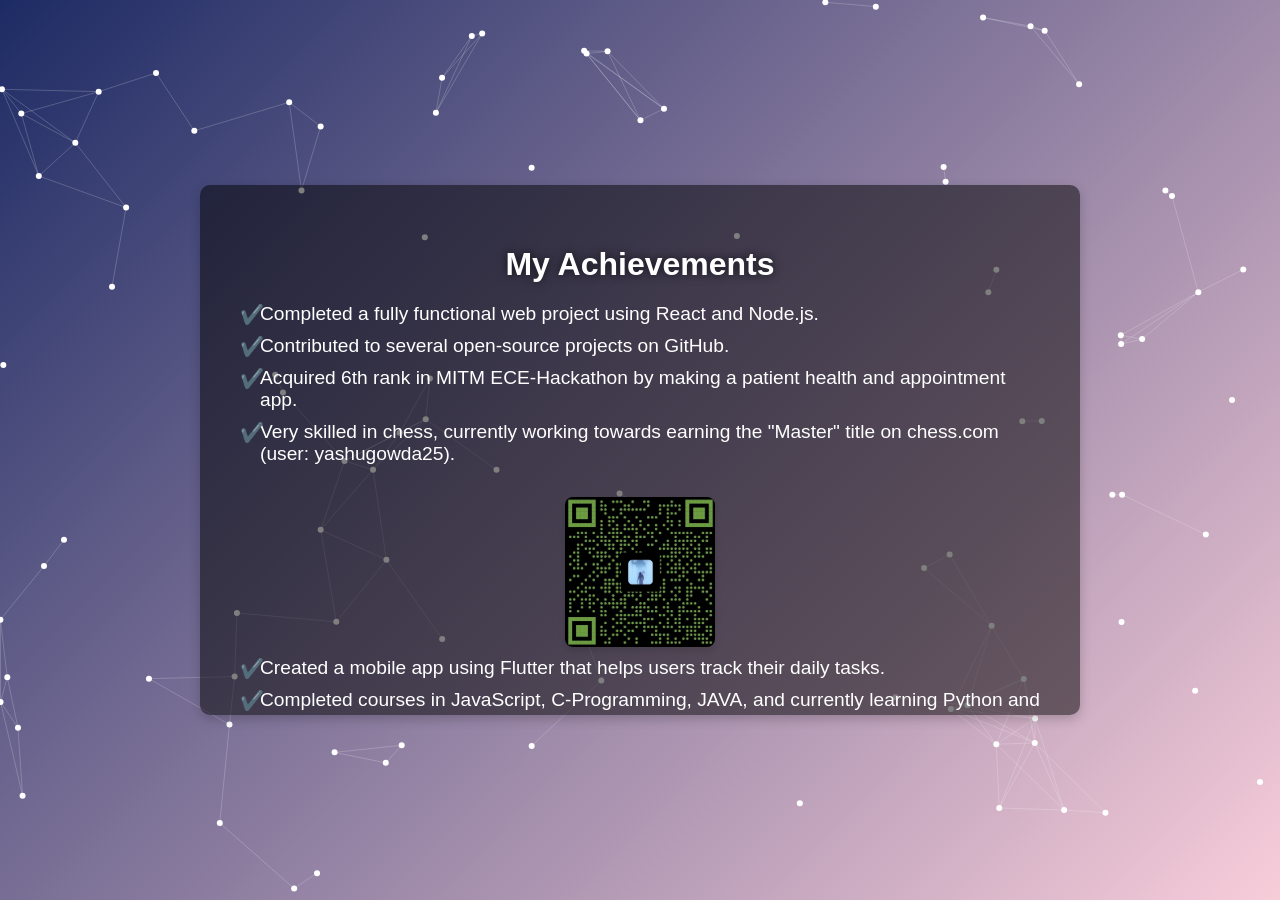
<file: achievements.html>
<!DOCTYPE html>
<html lang="en">
<head>
    <meta charset="UTF-8">
    <meta name="viewport" content="width=device-width, initial-scale=1.0">
    <title>Achievements</title>
    <link rel="stylesheet" href="achievements.css">
    <style>
        /* Interactive Background */
        body {
            font-family: Arial, sans-serif;
            background: linear-gradient(135deg, #1d2b64, #f8cdda);
            margin: 0;
            padding: 0;
            height: 100vh;
            color: white;
        }

        .achievements-container {
            position: relative;
            max-width: 800px;
            margin: 0 auto;
            background: rgba(0, 0, 0, 0.5);
            padding: 40px;
            border-radius: 10px;
            box-shadow: 0 4px 12px rgba(0, 0, 0, 0.2);
            text-align: center;
            animation: fadeIn 1s ease-in-out;
            max-height: 450px;
            overflow-y: auto;
        }

        .achievements-container h1 {
            font-size: 2rem;
            margin-bottom: 20px;
            animation: slideInFromTop 1s ease-out;
        }

        .achievements-list {
            list-style-type: none;
            padding: 0;
            margin: 20px 0;
            animation: slideInFromLeft 1s ease-out;
        }

        .achievements-list li {
            font-size: 1.2rem;
            margin: 10px 0;
        }

        /* Button Styling */
        .button {
            display: inline-block;
            padding: 15px 30px;
            color: white;
            background: #ff6600;
            border-radius: 5px;
            font-size: 1.2rem;
            text-decoration: none;
            margin-top: 20px;
            text-align: center;
            transition: all 0.3s ease;
            animation: fadeIn 2s ease-in-out;
        }

        .button:hover {
            background: #ff8c00;
            transform: scale(1.05);
            box-shadow: 0 5px 15px rgba(0, 0, 0, 0.3);
        }

        /* Interactive Canvas (Optional) */
        canvas {
            position: absolute;
            top: 0;
            left: 0;
            width: 100%;
            height: 100%;
            pointer-events: none;
            z-index: -1;
        }

        /* Animation Keyframes */
        @keyframes fadeIn {
            0% {
                opacity: 0;
            }
            100% {
                opacity: 1;
            }
        }

        @keyframes slideInFromTop {
            0% {
                transform: translateY(-50px);
                opacity: 0;
            }
            100% {
                transform: translateY(0);
                opacity: 1;
            }
        }

        @keyframes slideInFromLeft {
            0% {
                transform: translateX(-50px);
                opacity: 0;
            }
            100% {
                transform: translateX(0);
                opacity: 1;
            }
        }
    </style>
</head>
<body>
    <!-- Background Interactive Canvas -->
    <canvas id="interactiveCanvas"></canvas>

    <!-- Achievements Container -->
    <div class="achievements-container">
        <h1>My Achievements</h1>
        <ul class="achievements-list">
            <li>Completed a fully functional web project using React and Node.js.</li>
            <li>Contributed to several open-source projects on GitHub.</li>
            <li>Acquired 6th rank in MITM ECE-Hackathon by making a patient health and appointment app.</li>
            <li>Very skilled in chess, currently working towards earning the "Master" title on chess.com (user: yashugowda25).</li>
            <br><img src="qr.jpg" alt="QR Code" class="logo1">
            <li>Created a mobile app using Flutter that helps users track their daily tasks.</li>
            <li>Completed courses in JavaScript, C-Programming, JAVA, and currently learning Python and Dart.</li>
        </ul>
        <a href="certificates.html" class="button">View Certificates</a>
        <a href="hello.html" class="button">Back to Home</a>
    </div>

    <script>
        // Interactive Canvas for background effect
        const canvas = document.getElementById('interactiveCanvas');
        const ctx = canvas.getContext('2d');

        canvas.width = window.innerWidth;
        canvas.height = window.innerHeight;

        const particles = [];

        class Particle {
            constructor(x, y) {
                this.x = x;
                this.y = y;
                this.radius = 3;
                this.xSpeed = Math.random() * 2 - 1;
                this.ySpeed = Math.random() * 2 - 1;
            }

            draw() {
                ctx.beginPath();
                ctx.arc(this.x, this.y, this.radius, 0, Math.PI * 2);
                ctx.fillStyle = '#ffffff';
                ctx.fill();
                ctx.closePath();
            }

            update() {
                this.x += this.xSpeed;
                this.y += this.ySpeed;

                if (this.x < 0 || this.x > canvas.width) this.xSpeed *= -1;
                if (this.y < 0 || this.y > canvas.height) this.ySpeed *= -1;
            }
        }

        for (let i = 0; i < 100; i++) {
            particles.push(new Particle(Math.random() * canvas.width, Math.random() * canvas.height));
        }

        function connectParticles() {
            for (let i = 0; i < particles.length; i++) {
                for (let j = i + 1; j < particles.length; j++) {
                    const dx = particles[i].x - particles[j].x;
                    const dy = particles[i].y - particles[j].y;
                    const distance = Math.sqrt(dx * dx + dy * dy);

                    if (distance < 100) {
                        ctx.beginPath();
                        ctx.moveTo(particles[i].x, particles[i].y);
                        ctx.lineTo(particles[j].x, particles[j].y);
                        ctx.strokeStyle = 'rgba(255, 255, 255, 0.2)';
                        ctx.lineWidth = 1;
                        ctx.stroke();
                        ctx.closePath();
                    }
                }
            }
        }

        function animate() {
            ctx.clearRect(0, 0, canvas.width, canvas.height);

            particles.forEach((particle) => {
                particle.update();
                particle.draw();
            });

            connectParticles();
            requestAnimationFrame(animate);
        }

        animate();
    </script>

</body>
</html>
</file>
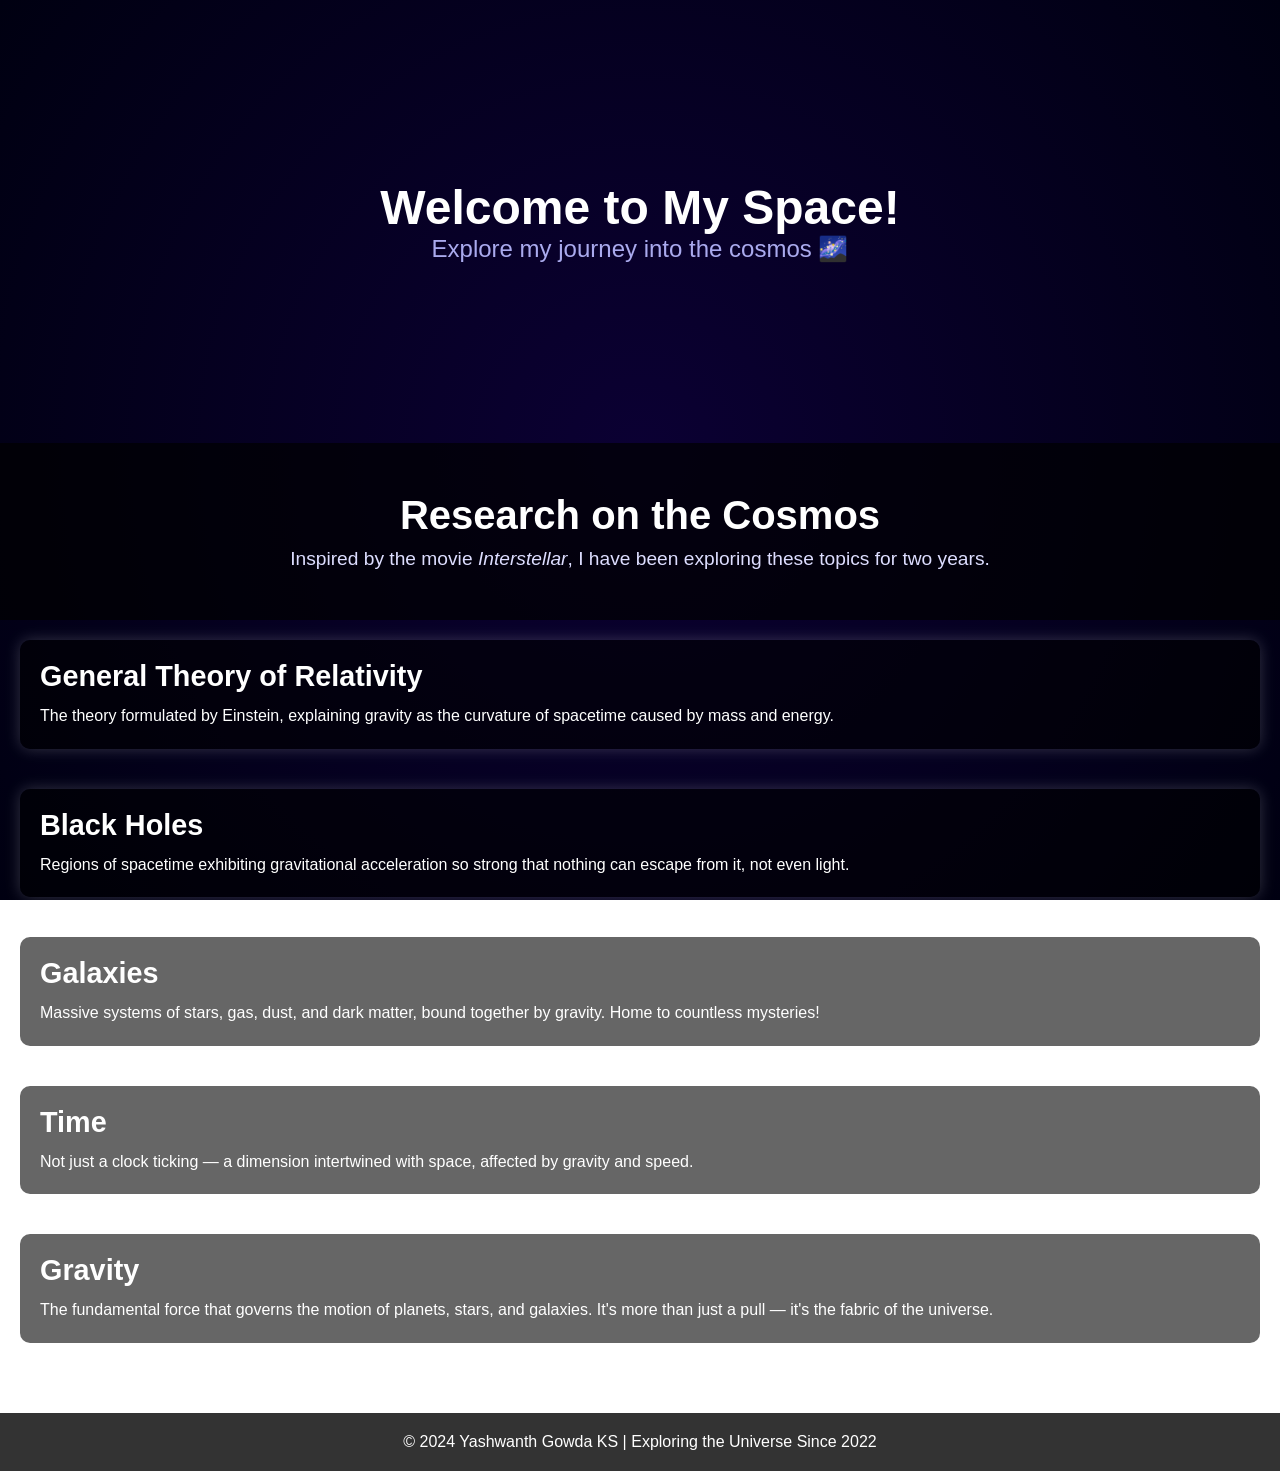
<file: astro.html>
<!DOCTYPE html>
<html lang="en">
<head>
  <meta charset="UTF-8">
  <meta name="viewport" content="width=device-width, initial-scale=1.0">
  <title>Yashwanth's Research on the Cosmos</title>
  <link rel="stylesheet" href="styles1.css">
</head>
<body>
  <div class="opening-animation">
    <h1>Welcome to My Space!</h1>
    <p>Explore my journey into the cosmos 🌌</p>
  </div>

  <main>
    <header>
      <h1>Research on the Cosmos</h1>
      <p>Inspired by the movie <em>Interstellar</em>, I have been exploring these topics for two years.</p>
    </header>

    <section class="topics">
      <article>
        <h2 class="blinking">General Theory of Relativity</h2>
        <p>The theory formulated by Einstein, explaining gravity as the curvature of spacetime caused by mass and energy.</p>
      </article>
      <article>
        <h2 class="blinking">Black Holes</h2>
        <p>Regions of spacetime exhibiting gravitational acceleration so strong that nothing can escape from it, not even light.</p>
      </article>
      <article>
        <h2 class="blinking">Galaxies</h2>
        <p>Massive systems of stars, gas, dust, and dark matter, bound together by gravity. Home to countless mysteries!</p>
      </article>
      <article>
        <h2 class="blinking">Time</h2>
        <p>Not just a clock ticking — a dimension intertwined with space, affected by gravity and speed.</p>
      </article>
      <article>
        <h2 class="blinking">Gravity</h2>
        <p>The fundamental force that governs the motion of planets, stars, and galaxies. It's more than just a pull — it's the fabric of the universe.</p>
      </article>
    </section>
  </main>

  <footer>
    <p>© 2024 Yashwanth Gowda KS | Exploring the Universe Since 2022</p>
  </footer>
</body>
</html>
</file>
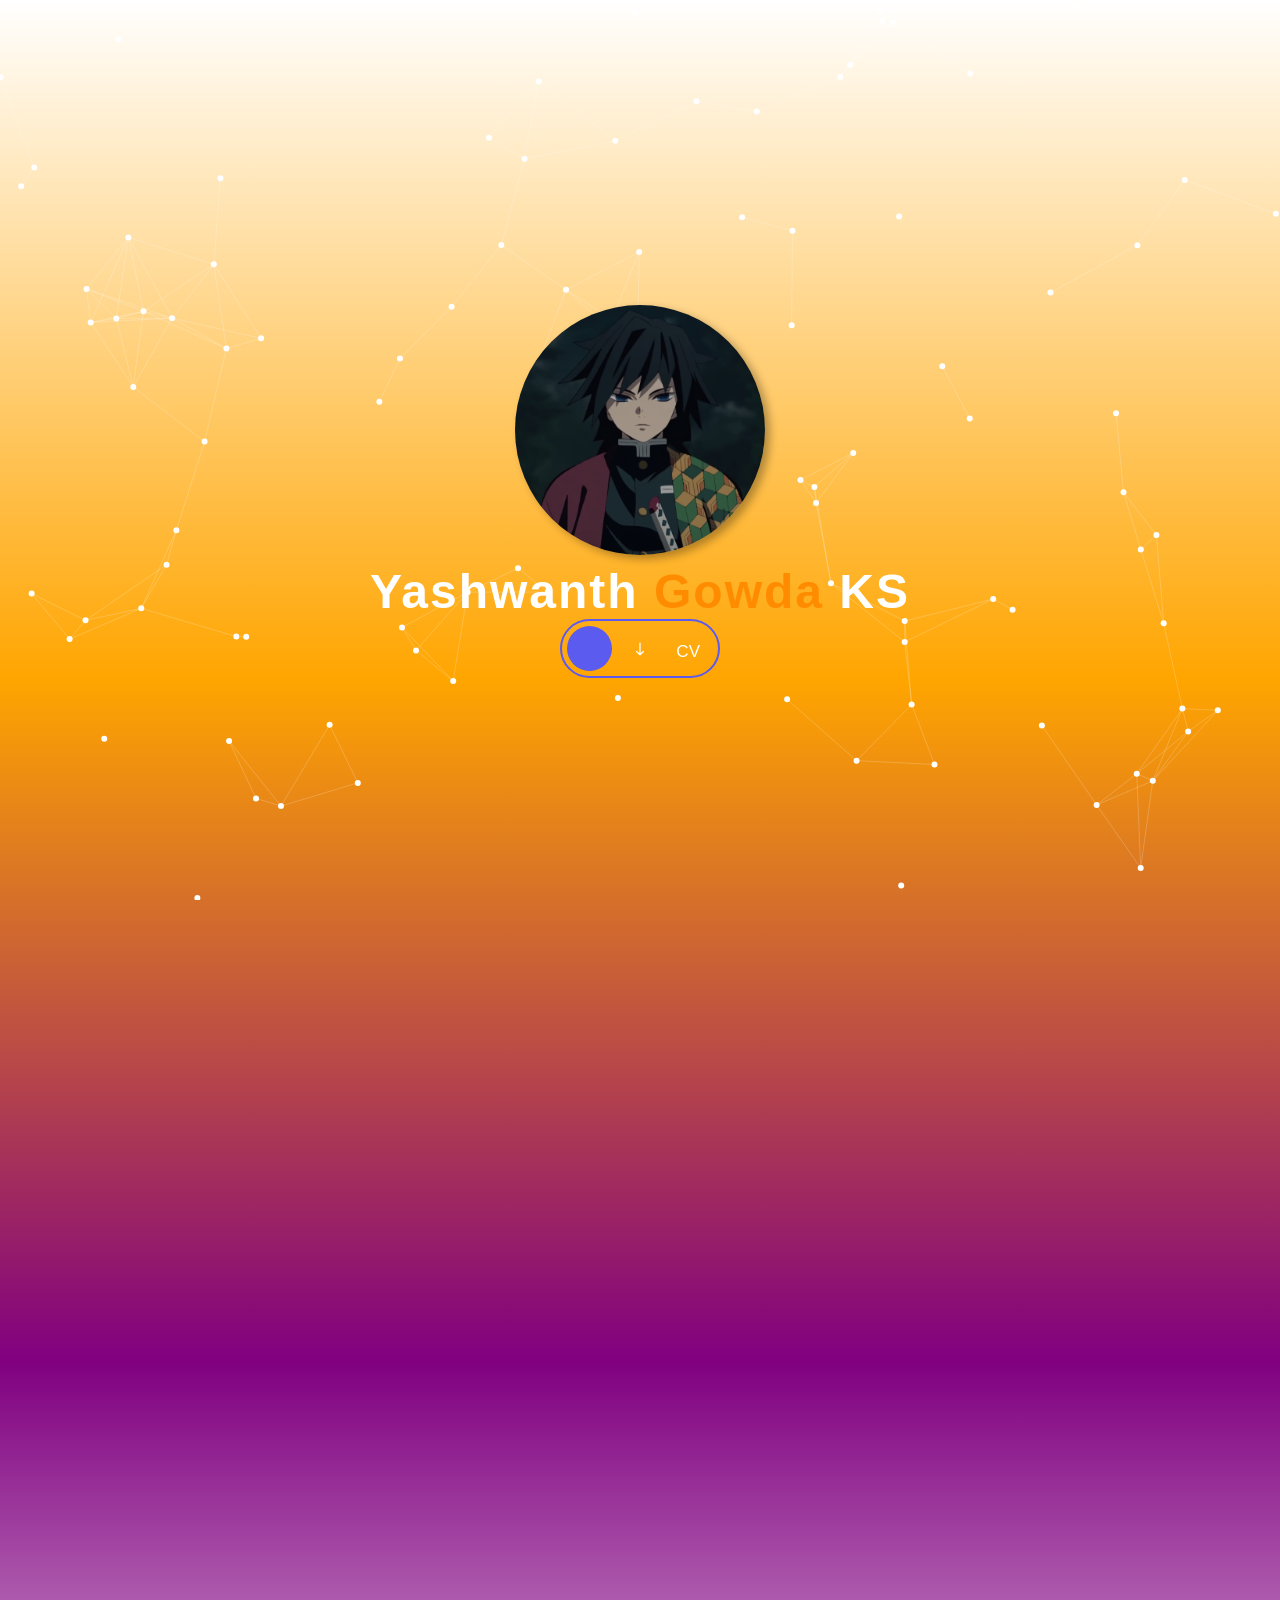
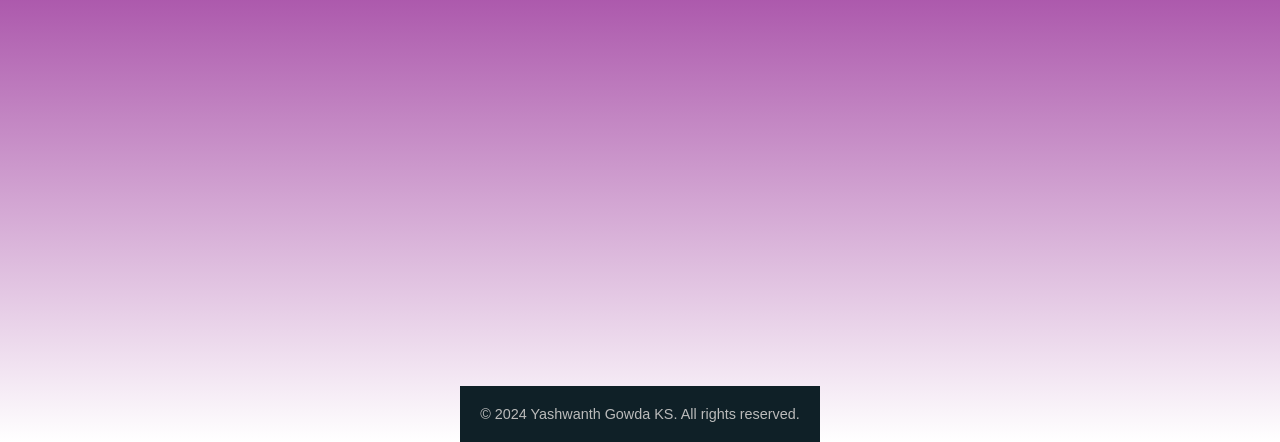
<file: hello.html>
<!DOCTYPE html>
<html lang="en">
<head>
    <meta charset="UTF-8">
    <meta name="viewport" content="width=device-width, initial-scale=1.0">
    <title>Portfolio - Yashwanth Gowda KS</title>

    <link href="https://cdn.jsdelivr.net/npm/aos@2.3.4/dist/aos.css" rel="stylesheet">

    <style>
        /* From Uiverse.io by vinodjangid07 */ 
        .card {
            position: relative;
            width: 200px;
            height: 200px;
            background: lightgrey;
            border-radius: 30px;
            overflow: hidden;
            box-shadow: rgba(100, 100, 111, 0.2) 0px 7px 29px 0px;
            transition: all 1s ease-in-out;
            border: 2px solid rgb(255, 255, 255);
            margin-bottom: 20px;
            display: flex;
              justify-content: center;
        }

        .background {
            position: absolute;
            inset: 0;
            background-color: #4158D0;
            background-image: linear-gradient(43deg, #4158D0 0%, #C850C0 46%, #FFCC70 100%);
        }

        .logo {
             display: flex;
              justify-content: center;
            position: absolute;
            right: 50%;
            bottom: 50%;
            transform: translate(50%, 50%);
            transition: all 0.6s ease-in-out;
            font-size: 1.3em;
            font-weight: 600;
            color: #ffffff;
            letter-spacing: 3px;
        }

        .logo .logo-svg {
            fill: white;
            width: 30px;
            height: 30px;
        }

        .icon {
            display: inline-block;
            width: 20px;
            height: 20px;
        }

        .icon .svg {
            fill: rgba(255, 255, 255, 0.797);
            width: 100%;
            transition: all 0.5s ease-in-out;
        }

        .box {
            position: absolute;
            padding: 10px;
            text-align: right;
            background: rgba(255, 255, 255, 0.389);
            border-top: 2px solid rgb(255, 255, 255);
            border-right: 1px solid white;
            border-radius: 10% 13% 42% 0%/10% 12% 75% 0%;
            box-shadow: rgba(100, 100, 111, 0.364) -7px 7px 29px 0px;
            transform-origin: bottom left;
            transition: all 1s ease-in-out;
        }

        .box::before {
            content: "";
            position: absolute;
            inset: 0;
            border-radius: inherit;
            opacity: 0;
            transition: all 0.5s ease-in-out;
        }

        .box:hover .svg {
            fill: white;
        }

        .box1 {
            width: 70%;
            height: 70%;
            bottom: -70%;
            left: -70%;
        }

        .box1::before {
            background: radial-gradient(circle at 30% 107%, #fdf497 0%, #fdf497 5%, #ff53d4 60%, #62c2fe 90%);
        }

        .box1:hover::before {
            opacity: 1;
        }

        .box1:hover .icon .svg {
            filter: drop-shadow(0 0 5px white);
        }

        .box2 {
            width: 50%;
            height: 50%;
            bottom: -50%;
            left: -50%;
            transition-delay: 0.2s;
        }

        .box2::before {
            background: radial-gradient(circle at 30% 107%, #91e9ff 0%, #00ACEE 90%);
        }

        .box2:hover::before {
            opacity: 1;
        }

        .box2:hover .icon .svg {
            filter: drop-shadow(0 0 5px white);
        }

        .box3 {
            width: 30%;
            height: 30%;
            bottom: -30%;
            left: -30%;
            transition-delay: 0.4s;
        }

        .box3::before {
            background: radial-gradient(circle at 30% 107%, #969fff 0%, #b349ff 90%);
        }

        .box3:hover::before {
            opacity: 1;
        }

        .box3:hover .icon .svg {
            filter: drop-shadow(0 0 5px white);
        }

        .box4 {
            width: 10%;
            height: 10%;
            bottom: -10%;
            left: -10%;
            transition-delay: 0.6s;
        }

        .card:hover {
            transform: scale(1.1);
        }

        .card:hover .box {
            bottom: -1px;
            left: -1px;
        }

        .card:hover .logo {
            transform: translate(70px, -52px);
            letter-spacing: 0px;
        }

        /* Basic Reset */
        * {
            margin: 0;
            padding: 0;
            box-sizing: border-box;
        }

        body {
            font-family: 'Arial', sans-serif;
            color: #fff;
            background: linear-gradient(to bottom, white, orange, purple, white);
            overflow-x: hidden;
            display: flex;
            flex-direction: column;
            align-items: center;
            justify-content: flex-start;
            min-height: 100vh;
        }

        .background-section {
            position: relative;
            text-align: center;
            width: 100%;
            height: 100vh;
            display: flex;
            justify-content: center;
            align-items: center;
            overflow: hidden;
        }

        canvas {
            position: absolute;
            top: 0;
            left: 0;
            width: 100%;
            height: 100%;
        }

        .co2 { color: #FF8C00; }

        .logo-container {
            z-index: 2;
            text-align: center;
        }

        .logo {
            width: 250px;
            height: 250px;
            border-radius: 50%;
            box-shadow: 5px 4px 8px rgba(0.1, 0, 0, 0.3);
            margin-bottom: 20px;
        }

        h1 {
            font-size: 3rem;
            letter-spacing: 2px;
            color: #fff;
        }

        .container {
            display: flex;
            justify-content: center;
            align-items: center;
        }

        /* Button Styles */
        .label {
            background-color: transparent;
            border: 2px solid rgb(91, 91, 240);
            display: flex;
            align-items: center;
            border-radius: 50px;
            width: 160px;
            cursor: pointer;
            padding: 5px;
            position: relative;
            transition: all 0.4s ease;
        }

        .label .input { display: none; }

        .label .title {
            font-size: 17px;
            color: #fff;
            position: absolute;
            right: 18px;
            bottom: 14px;
        }

        .label .circle {
            height: 45px;
            width: 45px;
            border-radius: 50%;
            background-color: rgb(91, 91, 240);
            display: flex;
            justify-content: center;
            align-items: center;
            transition: all 0.4s ease;
        }

        .label .circle .icon {
            color: #fff;
            width: 30px;
            position: absolute;
            top: 50%;
            left: 50%;
            transform: translate(-50%, -50%);
        }

        /* Animation on click */
        .label:has(.input:checked) {
            width: 57px;
            animation: installed 0.4s ease 3.5s forwards;
        }

        .label .input:checked + .circle {
            animation: pulse 1s forwards, circleDelete 0.2s ease 3.5s forwards;
        }

        .label .input:checked + .circle::before {
            animation: installing 3s ease-in-out forwards;
        }

        /* Keyframes */
        @keyframes pulse {
            0% {
                scale: 0.95;
                box-shadow: 0 0 0 0 rgba(255, 255, 255, 0.7);
            }
            70% {
                scale: 1;
                box-shadow: 0 0 0 16px rgba(255, 255, 255, 0);
            }
            100% {
                scale: 0.95;
                box-shadow: 0 0 0 0 rgba(255, 255, 255, 0);
            }
        }

        @keyframes installing {
            from { height: 0; }
            to { height: 100%; }
        }

        @keyframes installed {
            100% {
                width: 150px;
                border-color: rgb(35, 174, 35);
            }
        }

        @keyframes circleDelete {
            100% {
                opacity: 0;
                visibility: hidden;
            }
        }

        /* Description Section */
        .description-section {
            padding: 60px 20px;
            text-align: center;
            line-height: 1.8;
            color: #ddd;
        }

        .button-container {
            display: flex;
            justify-content: center;
            gap: 20px;
            padding: 30px;
        }

        .button3 {
            display: inline-block;
            padding: 15px 30px;
            color: white;
            text-decoration: none;
             background-image: linear-gradient(43deg, #4158D0 0%, #C850C0 46%, #FFCC70 100%);
            border-radius: 13px;
            font-size: 1.2rem;
            font-weight: bold;
            transition: all 0.4s ease-in-out;
        }

        .button3:hover {
            color: black;
             background-image: linear-gradient(43deg, #FFCC70 100%,  #C850C0 46%, #4158D0 0%);
            transform: translateY(-5px);
            box-shadow: 10px 8px 12px rgba(0, 0, 0, 0.3);
        }

        footer {
            text-align: center;
            padding: 20px;
            background: #0f2027;
            color: #bbb;
            font-size: 0.9rem;
        }

        @media (max-width: 768px) {
            h1 {
                font-size: 2rem;
            }

            .button3 {
                padding: 10px 20px;
                font-size: 1rem;
            }
        }
    </style>
</head>
<body>
    <div class="background-section" data-aos="fade-in">
        <canvas id="interactiveCanvas"></canvas>
        <div class="logo-container">
            <img src="t5.jpg" alt="Logo" class="logo">
            <br>
            <br>
            <br>
            <br>
            <br>
            <br>
            <br>
                        <br>
            <br>
            <br>
            <br>
            <br>
            <br>
            <br>
             <br>
            <br>
            <br>
            <br>
            <br>
            <h1>Yashwanth <span class="co2">Gowda</span> KS</h1>
            <div class="container">
                <label class="label">
                    <input type="checkbox" class="input" id="triggerButton" />
                    <span class="circle">
                        <svg class="icon" aria-hidden="true" xmlns="http://www.w3.org/2000/svg" fill="none" viewBox="0 0 24 24">
                            <path stroke="currentColor" stroke-linecap="round" stroke-linejoin="round" stroke-width="1.5" d="M12 19V5m0 14-4-4m4 4 4-4"></path>
                        </svg>
                    </span>
                    <p class="title">CV</p>
                    <p class="title"></p>
                </label>
            </div>
            <script>
                const button = document.getElementById("triggerButton");

                button.addEventListener("change", function () {
                    if (button.checked) {
                        setTimeout(() => {
                            const link = document.createElement("a");
                            link.href = "Yashwanth%20Gowda%20K%20S%20CV.pdf"; // File URL
                            link.download = "Yashwanth Gowda K S CV.pdf"; // Downloaded file name
                            link.click();
                        }, 3000); // Wait for 3 seconds
                    }
                });
            </script>
        </div>
    </div>

    <div class="description-section" data-aos="fade-up">
        <p>Hi, I am currently gaining information and knowledge from<h2>Maharaja Institute of Technology<br><span class="co2"> Mysore</span></h2></p>
        <p>With a robust foundation in programming, I am Yashwanth Gowda KS, a web developer passionate about designing intuitive and high-performance applications. My technical expertise spans across languages such as <span class="co2">Java, JavaScript, Python, C, Dart, and deep understanding of Data Structures</span>.I specialize in building responsive, scalable web solutions that leverage the latest frameworks and technologies.
My proficiency in Java and C has honed my ability to solve complex algorithmic challenges, while JavaScript and Dart empower me to create dynamic and engaging front-end experiences.
<br>Through projects ranging from full-stack development to cutting-edge interactive UI designs, <br>I aim to bridge the gap between functionality and user experience.
<br>I take pride in my commitment to constant learning and open-source contributions, always seeking to implement clean, efficient code in every project.
My passion for tackling complex technical challenges is matched only by my interest in emerging technologies, <br>such as blockchain and cloud computing, allowing me to stay ahead in the ever-evolving tech landscape.I specialize in building responsive, scalable web solutions that leverage the latest frameworks and technologies.
My proficiency in Java and C has honed my ability to solve complex algorithmic challenges, while JavaScript and Dart empower me to create dynamic and engaging front-end experiences.
<br>Through projects ranging from full-stack development to cutting-edge interactive UI designs, <br>I aim to bridge the gap between functionality and user experience.
<br>I take pride in my commitment to constant learning and open-source contributions, always seeking to implement clean, efficient code in every project.
My passion for tackling complex technical challenges is matched only by my interest in emerging technologies, <br>such as blockchain and cloud computing, allowing me to stay ahead in the ever-evolving tech landscape.</p>
         <br>
................................................<div class="card">
  <div class="background">
  </div>
  <div class="logo">
   Socials
  </div>

  <a href="https://www.instagram.com/yashwanthgowdaks5/profilecard/?igsh=MXdrOW40bmQxMHZ1aA%3D%3D"><div class="box box1"><span class="icon"><svg viewBox="0 0 30 30" xmlns="http://www.w3.org/2000/svg" class="svg">
        <path d="M 9.9980469 3 C 6.1390469 3 3 6.1419531 3 10.001953 L 3 20.001953 C 3 23.860953 6.1419531 27 10.001953 27 L 20.001953 27 C 23.860953 27 27 23.858047 27 19.998047 L 27 9.9980469 C 27 6.1390469 23.858047 3 19.998047 3 L 9.9980469 3 z M 22 7 C 22.552 7 23 7.448 23 8 C 23 8.552 22.552 9 22 9 C 21.448 9 21 8.552 21 8 C 21 7.448 21.448 7 22 7 z M 15 9 C 18.309 9 21 11.691 21 15 C 21 18.309 18.309 21 15 21 C 11.691 21 9 18.309 9 15 C 9 11.691 11.691 9 15 9 z M 15 11 A 4 4 0 0 0 11 15 A 4 4 0 0 0 15 19 A 4 4 0 0 0 19 15 A 4 4 0 0 0 15 11 z"></path>
      </svg></span></div></a>

  <a href="https://x.com/Yashwanth255"><div class="box box2"> <span class="icon"><svg viewBox="0 0 512 512" xmlns="http://www.w3.org/2000/svg" class="svg">
        <path d="M459.37 151.716c.325 4.548.325 9.097.325 13.645 0 138.72-105.583 298.558-298.558 298.558-59.452 0-114.68-17.219-161.137-47.106 8.447.974 16.568 1.299 25.34 1.299 49.055 0 94.213-16.568 130.274-44.832-46.132-.975-84.792-31.188-98.112-72.772 6.498.974 12.995 1.624 19.818 1.624 9.421 0 18.843-1.3 27.614-3.573-48.081-9.747-84.143-51.98-84.143-102.985v-1.299c13.969 7.797 30.214 12.67 47.431 13.319-28.264-18.843-46.781-51.005-46.781-87.391 0-19.492 5.197-37.36 14.294-52.954 51.655 63.675 129.3 105.258 216.365 109.807-1.624-7.797-2.599-15.918-2.599-24.04 0-57.828 46.782-104.934 104.934-104.934 30.213 0 57.502 12.67 76.67 33.137 23.715-4.548 46.456-13.32 66.599-25.34-7.798 24.366-24.366 44.833-46.132 57.827 21.117-2.273 41.584-8.122 60.426-16.243-14.292 20.791-32.161 39.308-52.628 54.253z"></path>
      </svg></span></div></a>

  <a href="https://www.chess.com/member/yashugowda25"><div class="box box3"><span class="icon"><svg viewBox="0 0 640 512" xmlns="http://www.w3.org/2000/svg" class="svg">
        <path d="M524.531,69.836a1.5,1.5,0,0,0-.764-.7A485.065,485.065,0,0,0,404.081,32.03a1.816,1.816,0,0,0-1.923.91,337.461,337.461,0,0,0-14.9,30.6,447.848,447.848,0,0,0-134.426,0,309.541,309.541,0,0,0-15.135-30.6,1.89,1.89,0,0,0-1.924-.91A483.689,483.689,0,0,0,116.085,69.137a1.712,1.712,0,0,0-.788.676C39.068,183.651,18.186,294.69,28.43,404.354a2.016,2.016,0,0,0,.765,1.375A487.666,487.666,0,0,0,176.02,479.918a1.9,1.9,0,0,0,2.063-.676A348.2,348.2,0,0,0,208.12,430.4a1.86,1.86,0,0,0-1.019-2.588,321.173,321.173,0,0,1-45.868-21.853,1.885,1.885,0,0,1-.185-3.126c3.082-2.309,6.166-4.711,9.109-7.137a1.819,1.819,0,0,1,1.9-.256c96.229,43.917,200.41,43.917,295.5,0a1.812,1.812,0,0,1,1.924.233c2.944,2.426,6.027,4.851,9.132,7.16a1.884,1.884,0,0,1-.162,3.126,301.407,301.407,0,0,1-45.89,21.83,1.875,1.875,0,0,0-1,2.611,391.055,391.055,0,0,0,30.014,48.815,1.864,1.864,0,0,0,2.063.7A486.048,486.048,0,0,0,610.7,405.729a1.882,1.882,0,0,0,.765-1.352C623.729,277.594,590.933,167.465,524.531,69.836ZM222.491,337.58c-28.972,0-52.844-26.587-52.844-59.239S193.056,219.1,222.491,219.1c29.665,0,53.306,26.82,52.843,59.239C275.334,310.993,251.924,337.58,222.491,337.58Zm195.38,0c-28.971,0-52.843-26.587-52.843-59.239S388.437,219.1,417.871,219.1c29.667,0,53.307,26.82,52.844,59.239C470.715,310.993,447.538,337.58,417.871,337.58Z"></path>
      </svg></span></div></a>

  <div class="box box4"></div>
</div>   </div>

    <div class="button-container">
        <a href="my-works.html" class="button3" data-aos="zoom-in">My Works</a>
        <a href="interested-in.html" class="button3" data-aos="zoom-in" data-aos-delay="100">I Am Interested In</a>
        <a href="mastered-in.html" class="button3" data-aos="zoom-in" data-aos-delay="200">Mastered In</a>
        <a href="achievements.html" class="button3" data-aos="zoom-in" data-aos-delay="300">Achievements</a>
        <a href="profile.html" class="button3" data-aos="zoom-in" data-aos-delay="400">Profiles & Contact</a>
    </div>

    <footer>
        © 2024 Yashwanth Gowda KS. All rights reserved.
    </footer>

    <script src="https://cdn.jsdelivr.net/npm/aos@2.3.4/dist/aos.js"></script>
    <script>
        AOS.init(); // Initialize AOS
    </script>

    <script>
        const canvas = document.getElementById('interactiveCanvas');
        const ctx = canvas.getContext('2d');

        canvas.width = window.innerWidth;
        canvas.height = window.innerHeight;

        const particles = [];
        class Particle {
            constructor(x, y) {
                this.x = x;
                this.y = y;
                this.radius = 3;
                this.xSpeed = Math.random() * 2 - 1;
                this.ySpeed = Math.random() * 2 - 1;
            }

            draw() {
                ctx.beginPath();
                ctx.arc(this.x, this.y, this.radius, 0, Math.PI * 2);
                ctx.fillStyle = '#ffffff';
                ctx.fill();
                ctx.closePath();
            }

            update() {
                this.x += this.xSpeed;
                this.y += this.ySpeed;

                if (this.x < 0 || this.x > canvas.width) this.xSpeed *= -1;
                if (this.y < 0 || this.y > canvas.height) this.ySpeed *= -1;
            }
        }

        for (let i = 0; i < 100; i++) {
            particles.push(new Particle(Math.random() * canvas.width, Math.random() * canvas.height));
        }

        function connectParticles() {
            for (let i = 0; i < particles.length; i++) {
                for (let j = i + 1; j < particles.length; j++) {
                    const dx = particles[i].x - particles[j].x;
                    const dy = particles[i].y - particles[j].y;
                    const distance = Math.sqrt(dx * dx + dy * dy);

                    if (distance < 100) {
                        ctx.beginPath();
                        ctx.moveTo(particles[i].x, particles[i].y);
                        ctx.lineTo(particles[j].x, particles[j].y);
                        ctx.strokeStyle = 'rgba(255, 255, 255, 0.2)';
                        ctx.lineWidth = 1;
                        ctx.stroke();
                        ctx.closePath();
                    }
                }
            }
        }

        function animate() {
            ctx.clearRect(0, 0, canvas.width, canvas.height);

            particles.forEach((particle) => {
                particle.update();
                particle.draw();
            });

            connectParticles();
            requestAnimationFrame(animate);
        }

        animate();
    </script>
</body>
</html>
</file>
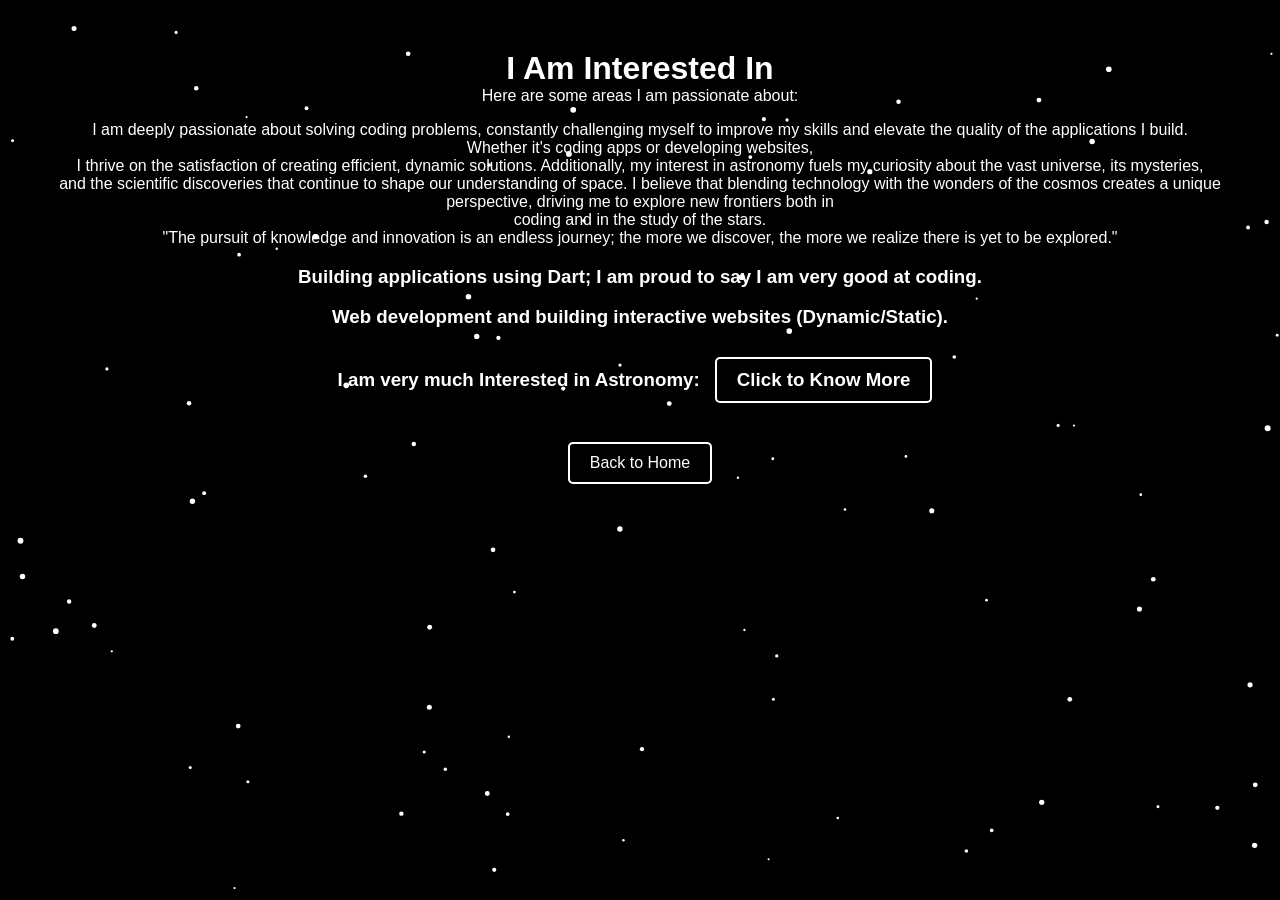
<file: interested-in.html>
<!DOCTYPE html>
<html lang="en">
<head>
    <meta charset="UTF-8">
    <meta name="viewport" content="width=device-width, initial-scale=1.0">
    <title>I Am Interested In</title>
    <style>
        /* General body and layout styling */
        body, html {
            margin: 0;
            padding: 0;
            height: 100%;
            width: 100%;
            font-family: Arial, sans-serif;
            background-color: black;
            color: white;
            overflow-x: hidden;
        }

        .background-section {
            position: fixed;
            top: 0;
            left: 0;
            width: 100%;
            height: 100%;
            z-index: 1;
        }

        canvas {
            position: absolute;
            top: 0;
            left: 0;
        }

        .content {
            position: relative;
            z-index: 2;
            padding: 50px 20px;
            overflow: auto;
        }

        .logo-container {
            text-align: center;
            margin-bottom: 50px;
        }

        .logo {
            width: 270px;
            height: 270px;
            border-radius: 50%;
            box-shadow: 0 4px 8px rgba(0, 0, 0, 0.3);
            margin-bottom: 20px;
            animation: fadeInLogo 1.5s ease-in-out;
        }

        h1, p {
            margin: 0;
        }

        ul {
            list-style: none;
            padding: 0;
        }

        li {
            margin: 10px 0;
        }

        .button {
            color: white;
            text-decoration: none;
            background-color: black;
            border: 2px solid white;
            padding: 10px 20px;
            border-radius: 5px;
            display: inline-block;
            margin: 10px;
            transition: all 0.3s ease-in-out;
            cursor: pointer;
        }

        .button:hover {
            background-color: white;
            color: black;
            border: 2px solid black;
        }

        @keyframes fadeInLogo {
            from {
                opacity: 0;
                transform: scale(0.5);
            }
            to {
                opacity: 1;
                transform: scale(1);
            }
        }
    </style>
</head>
<body>
    <!-- Background Section -->
    <div class="background-section">
        <canvas id="background"></canvas>
    </div>

    <!-- Main Content -->
    <div class="content">
        <div class="logo-container">
           
            <h1>I Am Interested In</h1>
            <p>Here are some areas I am passionate about:</p>
            <ul>
                <li>I am deeply passionate about solving coding problems, constantly challenging myself to improve my skills and elevate the quality of the applications I build. <br>Whether it's coding apps or developing websites,<br> I thrive on the satisfaction of creating efficient, dynamic solutions. Additionally, my interest in astronomy fuels my curiosity about the vast universe, its mysteries, <br>and the scientific discoveries that continue to shape our understanding of space. I believe that blending technology with the wonders of the cosmos creates a unique perspective, driving me to explore new frontiers both in<br> coding and in the study of the stars.

<br>"The pursuit of knowledge and innovation is an endless journey; the more we discover, the more we realize there is yet to be explored."

                </li>
                <li>
                    <h3>Building applications using Dart; I am proud to say I am very good at coding.</h3>
                </li>
                <li>
                    <h3>Web development and building interactive websites (Dynamic/Static).</h3>
                </li>
                <li>
                    <h3>
                        I am very much Interested in Astronomy: 
                        <a href="astro.html" class="button">Click to Know More</a>
                    </h3>
                </li>
            </ul>
            <a href="hello.html" class="button">Back to Home</a>
        </div>
    </div>

    <!-- Background Animation Script -->
    <script>
        const canvas = document.getElementById('background');
        const ctx = canvas.getContext('2d');
        let width = canvas.width = window.innerWidth;
        let height = canvas.height = window.innerHeight;

        const dots = [];
        const maxDots = 100;

        function createDot() {
            return {
                x: Math.random() * width,
                y: Math.random() * height,
                r: Math.random() * 2 + 1,
                dx: Math.random() * 1 - 0.5,
                dy: Math.random() * 1 - 0.5
            };
        }

        function drawDot(dot) {
            ctx.beginPath();
            ctx.arc(dot.x, dot.y, dot.r, 0, Math.PI * 2);
            ctx.fillStyle = 'white';
            ctx.fill();
        }

        function updateDot(dot) {
            dot.x += dot.dx;
            dot.y += dot.dy;

            if (dot.x < 0 || dot.x > width) dot.dx *= -1;
            if (dot.y < 0 || dot.y > height) dot.dy *= -1;
        }

        function connectDots(dot, mouseX, mouseY) {
            const distance = Math.hypot(dot.x - mouseX, dot.y - mouseY);
            if (distance < 100) {
                ctx.beginPath();
                ctx.moveTo(dot.x, dot.y);
                ctx.lineTo(mouseX, mouseY);
                ctx.strokeStyle = 'white';
                ctx.lineWidth = 0.5;
                ctx.stroke();
            }
        }

        function animate(mouseX, mouseY) {
            ctx.clearRect(0, 0, width, height);

            dots.forEach(dot => {
                drawDot(dot);
                updateDot(dot);
                if (mouseX !== null && mouseY !== null) {
                    connectDots(dot, mouseX, mouseY);
                }
            });

            requestAnimationFrame(() => animate(mouseX, mouseY));
        }

        let mouseX = null;
        let mouseY = null;

        canvas.addEventListener('mousemove', (event) => {
            mouseX = event.clientX;
            mouseY = event.clientY;
        });

        canvas.addEventListener('mouseleave', () => {
            mouseX = null;
            mouseY = null;
        });

        window.addEventListener('resize', () => {
            width = canvas.width = window.innerWidth;
            height = canvas.height = window.innerHeight;
        });

        // Initialize dots
        for (let i = 0; i < maxDots; i++) {
            dots.push(createDot());
        }

        animate();
    </script>
</body>
</html>
</file>
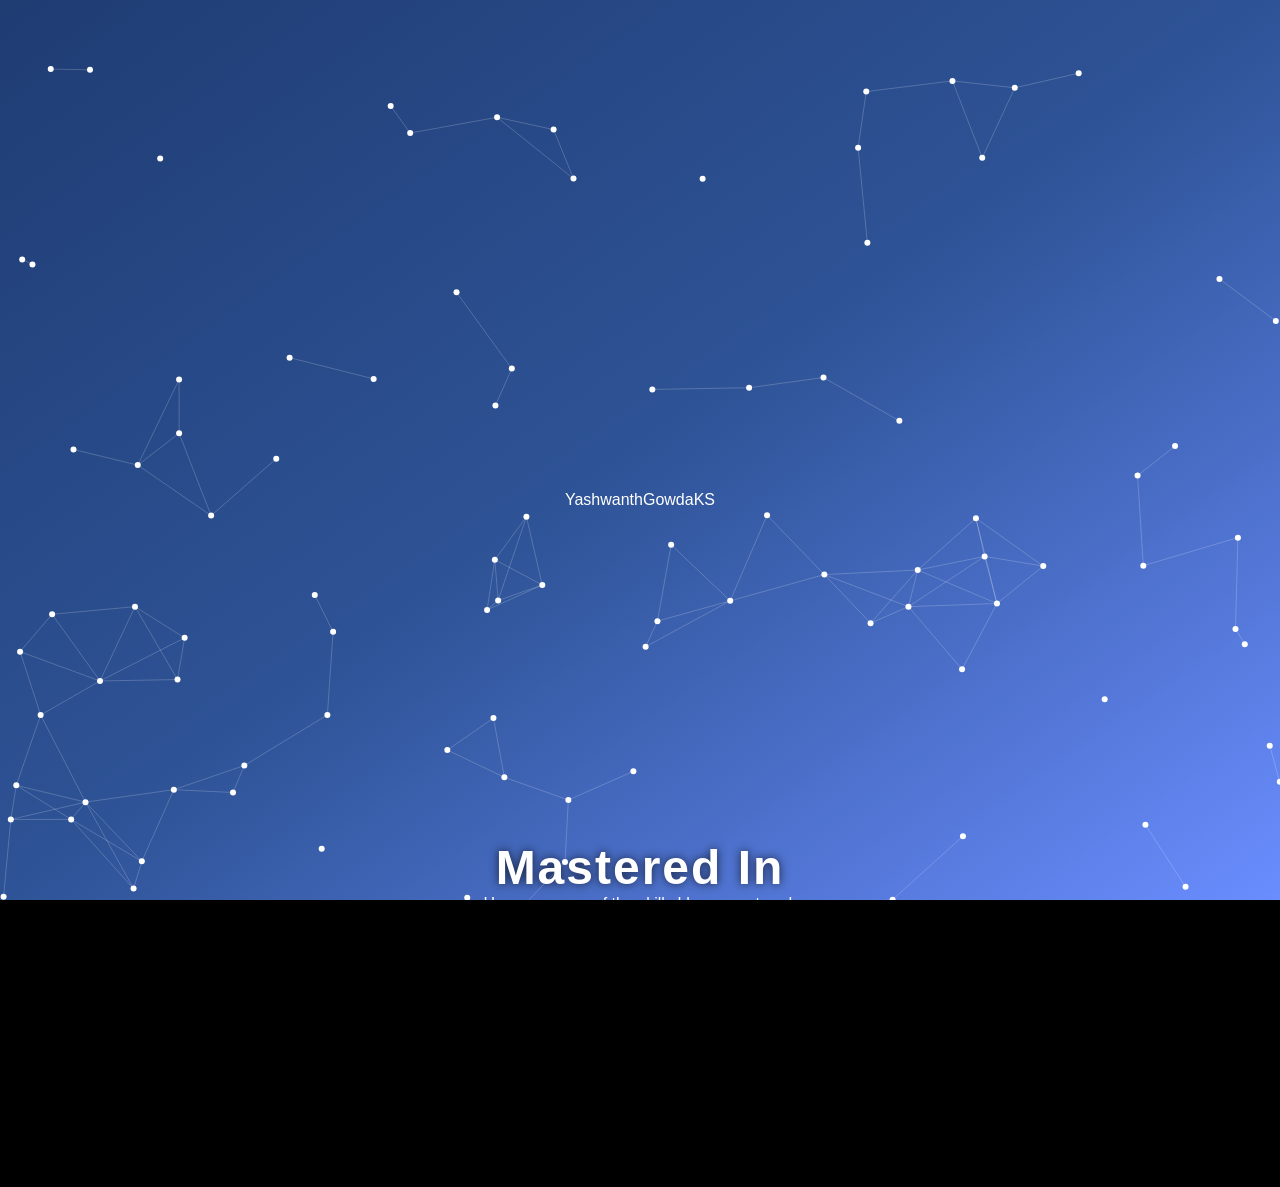
<file: mastered-in.html>
<!DOCTYPE html>
<html lang="en">
<head>
    <meta charset="UTF-8">
    <meta name="viewport" content="width=device-width, initial-scale=1.0">
    <title>Mastered In</title>
    <link rel="stylesheet" href="styles.css">
    <style>
        /* Basic Reset */
        * {
            margin: 0;
            padding: 0;
            box-sizing: border-box;
        }

        body {
            font-family: 'Arial', sans-serif;
            color: #fff;
            background: linear-gradient(to bottom right, #1f3c73, #2e5396, #6a8dff); /* Gradient color scheme */
            overflow-x: hidden;
        }

        /* Background Section */
        .background-section {
            position: relative;
            text-align: center;
            min-height: 100vh;
            display: flex;
            justify-content: center;
            align-items: center;
            overflow: hidden;
        }

        canvas {
            position: absolute;
            top: 0;
            left: 0;
            width: 100%;
            height: 100%;
        }

        .logo-container {
            position: relative;
            z-index: 2;
            text-align: center;
            padding: 30px;
        }

        .logo {
            width: 270px;
            height: 270px;
            border-radius: 50%;
            box-shadow: 0 4px 8px rgba(0, 0, 0, 0.3);
            margin-bottom: 20px;
        }
        
        h1 {
            font-size: 3rem;
            letter-spacing: 2px;
            color: #fff;
        }

        /* Typing animation */
        .typing-container77 {
            width: fit-content;
            border-right: 2px solid black;
            white-space: nowrap;
            overflow: hidden;
            font-family: monospace;
            font-size: 1.5rem;
        }

        .typing-text8 {
            display: inline-block;
            animation: typing 4s steps(22, end), blink 0.5s step-end infinite alternate;
        }

        @keyframes typing {
            from {
                width: 0;
            }
            to {
                width: 22ch;
            }
        }

        @keyframes blink {
            from {
                border-right-color: black;
            }
            to {
                border-right-color: transparent;
            }
        }

        /* Button Styling */
        .button {
            display: inline-block;
            padding: 15px 30px;
            background-color: white;
            color: black;
            text-decoration: none;
            border-radius: 5px;
            font-weight: bold;
            margin-top: 30px;
            transition: background 0.3s, transform 0.3s;
        }

        .button:hover {
            background: black;
            color: white;
            transform: translateY(-3px);
        }

        /* Footer */
        footer {
            text-align: center;
            padding: 20px;
            background: #121212;
            color: #bbb;
            font-size: 0.9rem;
        }

        /* Responsive Design */
        @media (max-width: 768px) {
            h1 {
                font-size: 2rem;
            }

            .button {
                padding: 10px 20px;
                font-size: 1rem;
            }
        }
    </style>
</head>
<body>
    <!-- Background Section with Interactive Canvas -->
    <div class="background-section">
        <canvas id="interactiveCanvas"></canvas
            <div class="typing-container77">Yashwanth <span class="co2">Gowda</span> KS</div>
            <h1>Mastered In</h1>
            <p>Here are some of the skills I have mastered:</p>
        </div>
    </div>

    <!-- Skills Section -->
    <div class="skills-section">
        <ul>
            <li>Flutter & Dart for building high-performance mobile applications.</li>
            <li>JavaScript and React for dynamic, interactive, and modern web applications.</li>
            <li>Solidity for developing decentralized applications on Ethereum blockchain.</li>
            <li>Python for data science, machine learning, and automation tasks.</li>
            <li>Java for object-oriented programming and enterprise applications.</li>
            <li>C for system-level programming, including embedded systems.</li>
            <li>Data Structures for optimized problem-solving and algorithm design.</li>
        </ul>
    </div>

    <!-- Back Button -->
    <div style="text-align: center;">
        <a href="hello.html" class="button">Back to Home</a>
    </div>

    <!-- Footer -->
    <footer>
        © 2024 Yashwanth Gowda KS. All rights reserved.
    </footer>

    <script>
        // JavaScript for Interactive Canvas
        const canvas = document.getElementById('interactiveCanvas');
        const ctx = canvas.getContext('2d');

        canvas.width = window.innerWidth;
        canvas.height = window.innerHeight;

        const particles = [];

        class Particle {
            constructor(x, y) {
                this.x = x;
                this.y = y;
                this.radius = 3;
                this.xSpeed = Math.random() * 2 - 1;
                this.ySpeed = Math.random() * 2 - 1;
            }

            draw() {
                ctx.beginPath();
                ctx.arc(this.x, this.y, this.radius, 0, Math.PI * 2);
                ctx.fillStyle = '#ffffff';
                ctx.fill();
                ctx.closePath();
            }

            update() {
                this.x += this.xSpeed;
                this.y += this.ySpeed;

                if (this.x < 0 || this.x > canvas.width) this.xSpeed *= -1;
                if (this.y < 0 || this.y > canvas.height) this.ySpeed *= -1;
            }
        }

        for (let i = 0; i < 100; i++) {
            particles.push(new Particle(Math.random() * canvas.width, Math.random() * canvas.height));
        }

        function connectParticles() {
            for (let i = 0; i < particles.length; i++) {
                for (let j = i + 1; j < particles.length; j++) {
                    const dx = particles[i].x - particles[j].x;
                    const dy = particles[i].y - particles[j].y;
                    const distance = Math.sqrt(dx * dx + dy * dy);

                    if (distance < 100) {
                        ctx.beginPath();
                        ctx.moveTo(particles[i].x, particles[i].y);
                        ctx.lineTo(particles[j].x, particles[j].y);
                        ctx.strokeStyle = 'rgba(255, 255, 255, 0.2)';
                        ctx.lineWidth = 1;
                        ctx.stroke();
                        ctx.closePath();
                    }
                }
            }
        }

        function animate() {
            ctx.clearRect(0, 0, canvas.width, canvas.height);

            particles.forEach((particle) => {
                particle.update();
                particle.draw();
            });

            connectParticles();
            requestAnimationFrame(animate);
        }

        animate();
    </script>
</body>
</html>
</file>
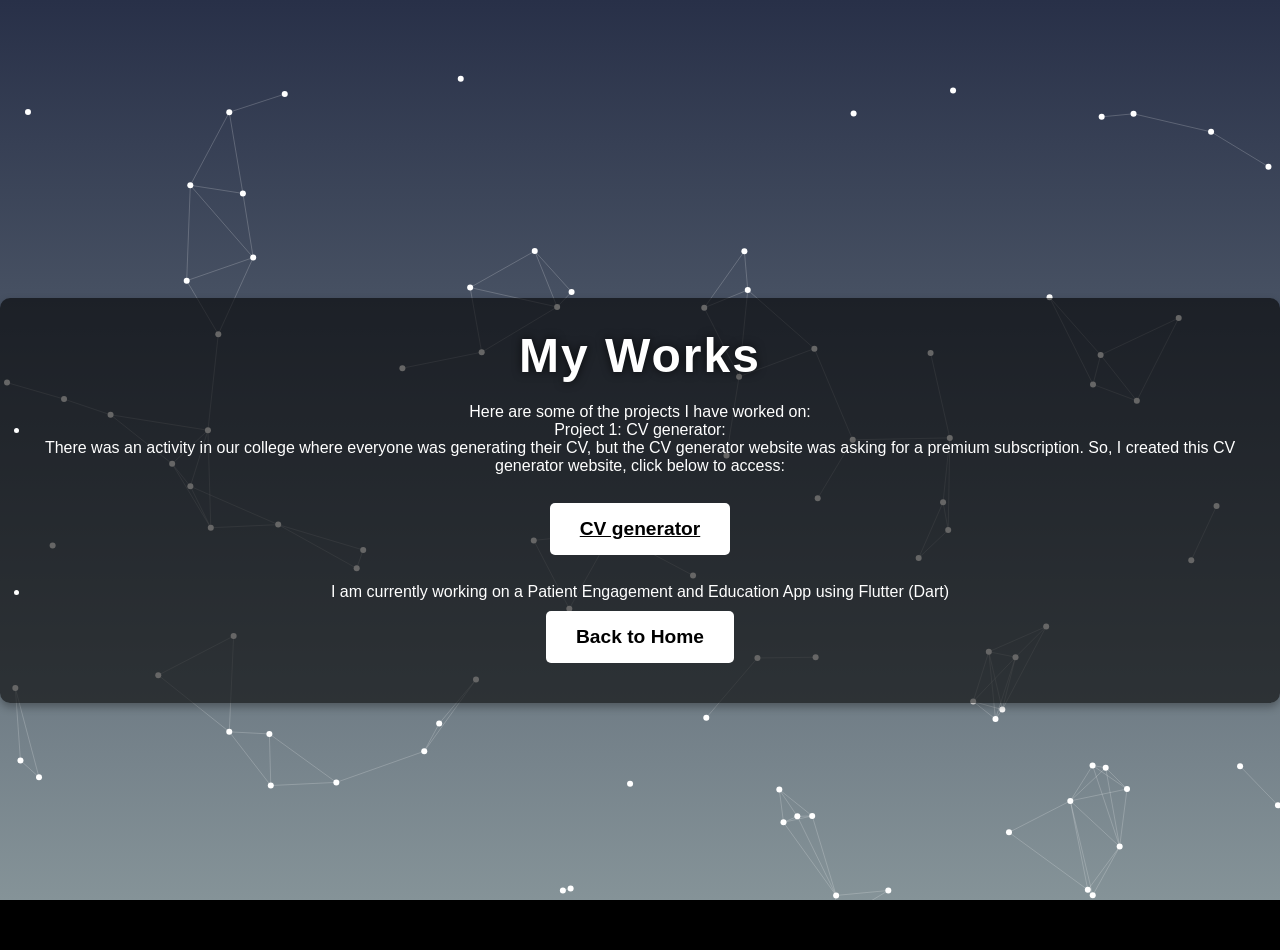
<file: my-works.html>
<!DOCTYPE html>
<html lang="en">
<head>
    <meta charset="UTF-8">
    <meta name="viewport" content="width=device-width, initial-scale=1.0">
    <title>My Works</title>
    <link rel="stylesheet" href="styles.css">
    <style>
        /* Basic Reset */
        * {
            margin: 0;
            padding: 0;
            box-sizing: border-box;
        }

        body {
            font-family: 'Arial', sans-serif;
            color: #fff;
            background: linear-gradient(to bottom, #283048, #859398);
            overflow-x: hidden;
        }

        /* Background Section with Interactive Canvas */
        .background-section {
            position: relative;
            text-align: center;
            min-height: 100vh;
            display: flex;
            justify-content: center;
            align-items: center;
            overflow: hidden;
        }

        canvas {
            position: absolute;
            top: 0;
            left: 0;
            width: 100%;
            height: 100%;
        }

        .content-container {
            position: relative;
            z-index: 2;
            text-align: center;
            padding: 30px;
            background: rgba(0, 0, 0, 0.6); /* Transparent black background */
            border-radius: 10px;
            box-shadow: 0 4px 8px rgba(0, 0, 0, 0.3);
            animation: fadeIn 2s ease-in;
        }

        @keyframes fadeIn {
            from { opacity: 0; }
            to { opacity: 1; }
        }

        h1 {
            font-size: 3rem;
            letter-spacing: 2px;
            color: #fff;
            margin-bottom: 20px;
            animation: slideIn 1s ease-out;
        }

        @keyframes slideIn {
            from { transform: translateY(-50px); }
            to { transform: translateY(0); }
        }

        .button1 {
            display: inline-block;
            padding: 15px 30px;
            color: black;
            text-decoration: none;
            background: white;
            border-radius: 5px;
            font-size: 1.2rem;
            font-weight: bold;
            transition: background 0.3s, transform 0.3s;
            text-align: center;
            margin: 10px;
            animation: popIn 1s ease-in-out;
        }

        @keyframes popIn {
            from { transform: scale(0.5); opacity: 0; }
            to { transform: scale(1); opacity: 1; }
        }

        .button1:hover {
            background: black;
            color: white;
            transform: translateY(-3px);
        }

        .button1:active {
            transform: translateY(0);
        }

        .description-section {
            padding: 60px 20px;
            text-align: center;
            line-height: 1.8;
        }

        .intro-text, .second-text {
            max-width: 800px;
            margin: 10px auto 20px auto;
            color: #ddd;
        }

        .intro-text {
            font-size: 1.3rem;
            margin-bottom: 15px;
            animation: fadeInLeft 1.5s ease-in-out;
        }

        @keyframes fadeInLeft {
            from { transform: translateX(-50px); opacity: 0; }
            to { transform: translateX(0); opacity: 1; }
        }

        .second-text {
            font-size: 1.1rem;
            color: #bbb;
            animation: fadeInRight 1.5s ease-in-out;
        }

        @keyframes fadeInRight {
            from { transform: translateX(50px); opacity: 0; }
            to { transform: translateX(0); opacity: 1; }
        }

        /* Responsive Design */
        @media (max-width: 768px) {
            h1 {
                font-size: 2rem;
            }

            .intro-text, .second-text {
                font-size: 1rem;
            }

            .button1 {
                padding: 10px 20px;
                font-size: 1rem;
            }
        }

    </style>
</head>
<body>
    <!-- Background Section with Interactive Canvas -->
    <div class="background-section">
        <canvas id="interactiveCanvas"></canvas>
        <div class="content-container">
            <h1>My Works</h1>
            <p>Here are some of the projects I have worked on:</p>
            <ul>
                <li>Project 1: CV generator:<br>There was an activity in our college where everyone was generating their CV, but the CV generator website was asking for a premium subscription. So, I created this CV generator website, click below to access:</li>
                <br> 
                <a href="https://yashwanthgowdaks5.github.io/cv/cv%20Maker.html" class="button1"><u>CV generator</u></a>
                <br><br>
                <li>I am currently working on a Patient Engagement and Education App using Flutter (Dart)</li> 
            </ul>
            <a href="hello.html" class="button1">Back to Home</a>
        </div>
    </div>

    <script>
        // JavaScript for Interactive Canvas
        const canvas = document.getElementById('interactiveCanvas');
        const ctx = canvas.getContext('2d');

        canvas.width = window.innerWidth;
        canvas.height = window.innerHeight;

        const particles = [];

        class Particle {
            constructor(x, y) {
                this.x = x;
                this.y = y;
                this.radius = 3;
                this.xSpeed = Math.random() * 2 - 1;
                this.ySpeed = Math.random() * 2 - 1;
            }

            draw() {
                ctx.beginPath();
                ctx.arc(this.x, this.y, this.radius, 0, Math.PI * 2);
                ctx.fillStyle = '#ffffff';
                ctx.fill();
                ctx.closePath();
            }

            update() {
                this.x += this.xSpeed;
                this.y += this.ySpeed;

                if (this.x < 0 || this.x > canvas.width) this.xSpeed *= -1;
                if (this.y < 0 || this.y > canvas.height) this.ySpeed *= -1;
            }
        }

        for (let i = 0; i < 100; i++) {
            particles.push(new Particle(Math.random() * canvas.width, Math.random() * canvas.height));
        }

        function connectParticles() {
            for (let i = 0; i < particles.length; i++) {
                for (let j = i + 1; j < particles.length; j++) {
                    const dx = particles[i].x - particles[j].x;
                    const dy = particles[i].y - particles[j].y;
                    const distance = Math.sqrt(dx * dx + dy * dy);

                    if (distance < 100) {
                        ctx.beginPath();
                        ctx.moveTo(particles[i].x, particles[i].y);
                        ctx.lineTo(particles[j].x, particles[j].y);
                        ctx.strokeStyle = 'rgba(255, 255, 255, 0.2)';
                        ctx.lineWidth = 1;
                        ctx.stroke();
                        ctx.closePath();
                    }
                }
            }
        }

        function animate() {
            ctx.clearRect(0, 0, canvas.width, canvas.height);

            particles.forEach((particle) => {
                particle.update();
                particle.draw();
            });

            connectParticles();
            requestAnimationFrame(animate);
        }

        animate();
    </script>
</body>
</html>
</file>
<file: achievements.css>
/* Reset Styles */
body, html {
    margin: 0;
    padding: 0;
    width: 100%;
    height: 100%;
    font-family: Arial, sans-serif;
    color: white;
}

/* Background */
body {
    background: linear-gradient(to right, skyblue, mintcream);
    display: flex;
    justify-content: center;
    align-items: center;
    height: 100vh;
    text-align: center;
}

/* Achievements Container */
.achievements-container {
    max-width: 900px;
    width: 80%;
    padding: 20px;
    background-color: rgba(0, 0, 0, 0.6); /* Slight transparency for the background */
    border-radius: 10px;
}

h1 {
    font-size: 2.5rem;
    margin-bottom: 20px;
    text-shadow: 0 0 10px rgba(0, 0, 0, 0.7);
}

.achievements-list {
    list-style-type: none;
    padding: 0;
    font-size: 1.2rem;
    margin-bottom: 30px;
    text-align: left;
}

.achievements-list li {
    margin: 10px 0;
    padding-left: 20px;
    position: relative;
}

.achievements-list li::before {
    content: '✔️';
    position: absolute;
    left: 0;
    top: 0;
}

/* Button Styling */
.button {
    background-color: #3498db;
    color: white;
    padding: 15px 30px;
    text-decoration: none;
    border-radius: 5px;
    font-size: 1.2rem;
    transition: background-color 0.3s ease;
}

.button:hover {
    background-color: #2980b9;
}

/* Responsive Styles */
@media (max-width: 768px) {
    h1 {
        font-size: 2rem;
    }

    .achievements-list li {
        font-size: 1rem;
    }

    .button {
        font-size: 1rem;
        padding: 12px 24px;
    }
}
.logo1 {
  width: 150px; /* Adjust the width */
  height: auto; /* Maintain aspect ratio */
  display: block; /* Ensures proper layout behavior */
  margin: 0 auto; /* Centers the image horizontally */
  border-radius: 8px; /* Optional: Add rounded corners */
  box-shadow: 0 4px 6px rgba(0, 0, 0, 0.1); /* Optional: Add a subtle shadow */
}
</file>
<file: styles1.css>
/* General Reset */
* {
  margin: 0;
  padding: 0;
  box-sizing: border-box;
}

/* Body Styling */
body {
  font-family: 'Arial', sans-serif;
  color: #ffffff;
  background: radial-gradient(circle, #0b0033, #000011) fixed;
  background-size: cover;
  overflow-x: hidden;
  scroll-behavior: smooth;
}

/* Opening Animation */
.opening-animation {
  text-align: center;
  padding: 20vh 10px;
  animation: fadeIn 3s ease-in-out;
}

.opening-animation h1 {
  font-size: 3rem;
  color: #ffffff;
}

.opening-animation p {
  font-size: 1.5rem;
  color: #aaaaee;
}

/* Header */
header {
  text-align: center;
  padding: 50px 20px;
  background: rgba(0, 0, 0, 0.7);
}

header h1 {
  font-size: 2.5rem;
  margin-bottom: 10px;
}

header p {
  font-size: 1.2rem;
  color: #ddddff;
}

/* Topics Section */
.topics {
  padding: 20px;
  display: flex;
  flex-direction: column;
  gap: 40px;
}

article {
  background: rgba(0, 0, 0, 0.6);
  padding: 20px;
  border-radius: 10px;
  box-shadow: 0 0 15px rgba(255, 255, 255, 0.2);
}

article h2 {
  font-size: 1.8rem;
  margin-bottom: 10px;
}

article p {
  font-size: 1rem;
  line-height: 1.6;
}

/* Blinking Effect */
.blinking {
  animation: blink 1.5s infinite;
}

@keyframes blink {
  0%, 100% { color: #ffcc00; }
  50% { color: #ffffff; }
}

/* Footer */
footer {
  text-align: center;
  padding: 20px;
  background: rgba(0, 0, 0, 0.8);
  margin-top: 50px;
}

/* Animations */
@keyframes fadeIn {
  from { opacity: 0; }
  to { opacity: 1; }
}
</file>
<file: styles.css>
/* Reset Styles */
body, html {
    margin: 0;
    padding: 0;
    width: 100%;
    height: 100%;
    font-family: Arial, sans-serif;
    background-color: #000;
    display: flex;
    flex-direction: column;
    align-items: center;
    overflow-x: hidden;
    color: white;
}

/* Background Section */
.background-section {
    position: relative;
    width: 100%;
    height: 70vh; /* Restore height of background image */
    display: flex;
    justify-content: center;
    align-items: center;
    margin-top: 50px; /* Add space from top */
margin-bottom: -110px; 
    overflow: hidden;
}

.background-image {
    width: 100%;
    height: 100%;
    object-fit: cover;
    position: absolute;
    top: 0;
    left: 0;
    z-index: 1;
}

/* Logo Container */
.logo-container {
    position: relative;
    z-index: 2;
    text-align: center;
    color: white;
}

.logo {
    width: 180px;
    height: 180px;
    border-radius: 50%;
    border: 5px solid white;
    object-fit: cover;
    margin-bottom: 20px;
}

h1 {
    font-size: 2.5rem;
    margin: 0;
    text-shadow: 0 0 10px rgba(0, 0, 0, 0.7);
}

/* Description Section (Below the Image) */
.description-section {
    text-align: center;
    padding: 50px 20px;
    z-index: 2;
    width: 80%;
    max-width: 900px;
margin-top: 70px; /* Add space from top */
margin-bottom: -100px;
}

.intro-text, .second-text {
    font-size: 1.2rem;
    line-height: 1.6;
    margin: 20px 0;
    max-width: 800px;
    margin-left: auto;
    margin-right: auto;
    text-shadow: 0 0 5px rgba(0, 0, 0, 0.5);
}

/* Button Container */
.button-container {
    margin-top: 50px;
    z-index: 2;
    display: flex;
    justify-content: center;
    flex-wrap: wrap;
}

/* Button Styling */
.button {
    background-color: #3498db;
    color: white;
    padding: 15px 30px;
    text-decoration: none;
    border-radius: 5px;
    margin: 10px;
    font-size: 1.2rem;
    transition: background-color 0.3s ease;
}

.button:hover {
    background-color: #2980b9;
}

/* Studies Section (Initially Hidden) */
.studies-section {
    opacity: 0;
    transform: translateY(50px);
    transition: opacity 1s ease, transform 1s ease;
    margin-top: 50px;
    padding: 20px;
    width: 80%;
    max-width: 900px;
    text-align: center;
}

.studies-text {
    font-size: 1.2rem;
    line-height: 1.6;
    max-width: 800px;
    margin-left: auto;
    margin-right: auto;
    text-shadow: 0 0 5px rgba(0, 0, 0, 0.5);
}

/* Responsive Styles */
@media (max-width: 768px) {
    h1 {
        font-size: 2rem;
    }

    .logo {
        width: 140px;
        height: 140px;
    }

    .description-section {
        padding: 30px 10px;
    }

    .button-container .button {
        font-size: 1rem;
        padding: 12px 24px;
    }

    .background-section {
        height: 60vh;
    }

    .intro-text, .second-text {
        font-size: 1rem;
        max-width: 90%;
    }
}
.button1 {
    background-color: black;
    color: white;
    padding: 10px 20px;
    text-decoration: none;
    border-radius: 5px;
    margin: 10px;
    font-size: 1.2rem;
    transition: background-color 0.3s ease;
}
.logo1 {
  width: 150px; /* Adjust the width */
  height: auto; /* Maintain aspect ratio */
  display: block; /* Ensures proper layout behavior */
  margin: 0 auto; /* Centers the image horizontally */
  border-radius: 8px; /* Optional: Add rounded corners */
  box-shadow: 0 4px 6px rgba(0, 0, 0, 0.1); /* Optional: Add a subtle shadow */
}
 /* Social Icons Container */
    .social-icons {
      position: fixed;
      top: 10px;
      right: 20px;
      display: flex;
      flex-direction: column;
      gap: 15px;
    }

    .social-icons a {
      color: #fff;
      text-decoration: none;
      font-size: 1.5rem;
      transition: color 0.3s ease;
    }

    .social-icons a:hover {
      color: #ccc;
    }

    /* Email Tooltip */
    .email-tooltip {
      display: none;
      background-color: #222;
      color: #fff;
      padding: 5px 10px;
      border-radius: 5px;
      position: absolute;
      top: 60px;
      right: 20px;
      font-size: 0.9rem;
      box-shadow: 0 2px 6px rgba(255, 255, 255, 0.2);
    }

    .email-tooltip::before {
      content: '';
      position: absolute;
      top: -8px;
      right: 10px;
      border: 4px solid transparent;
      border-bottom-color: #222;
    }

    /* Display Email Tooltip on Click */
    .email:hover + .email-tooltip {
      display: block;
    }
/* General Reset */
/* Typing Container with H1 Size */
.typing-container {
    font-size: 3em; /* Matches default <h1> size */
    font-weight: bold; /* Matches typical <h1> styling */
    white-space: nowrap; /* Prevent text wrapping */
    overflow: hidden; /* Hide the text that is not "typed" yet */
    border-right: 2px solid #00f5ff; /* Cursor effect */
    animation: typing 7s steps(31, end) 1s forwards, blink-caret 0.5s step-end 7s;
}

/* Typing Effect */
@keyframes typing {
    from {
        width: 0;
    }
    to {
        width: 200%; /* Reveal the entire text */
    }
}

/* Blinking Cursor Effect */
@keyframes blink-caret {
    from, to {
        border-color: transparent;
    }
    50% {
        border-color: #00f5ff;
    }
}
</file>
